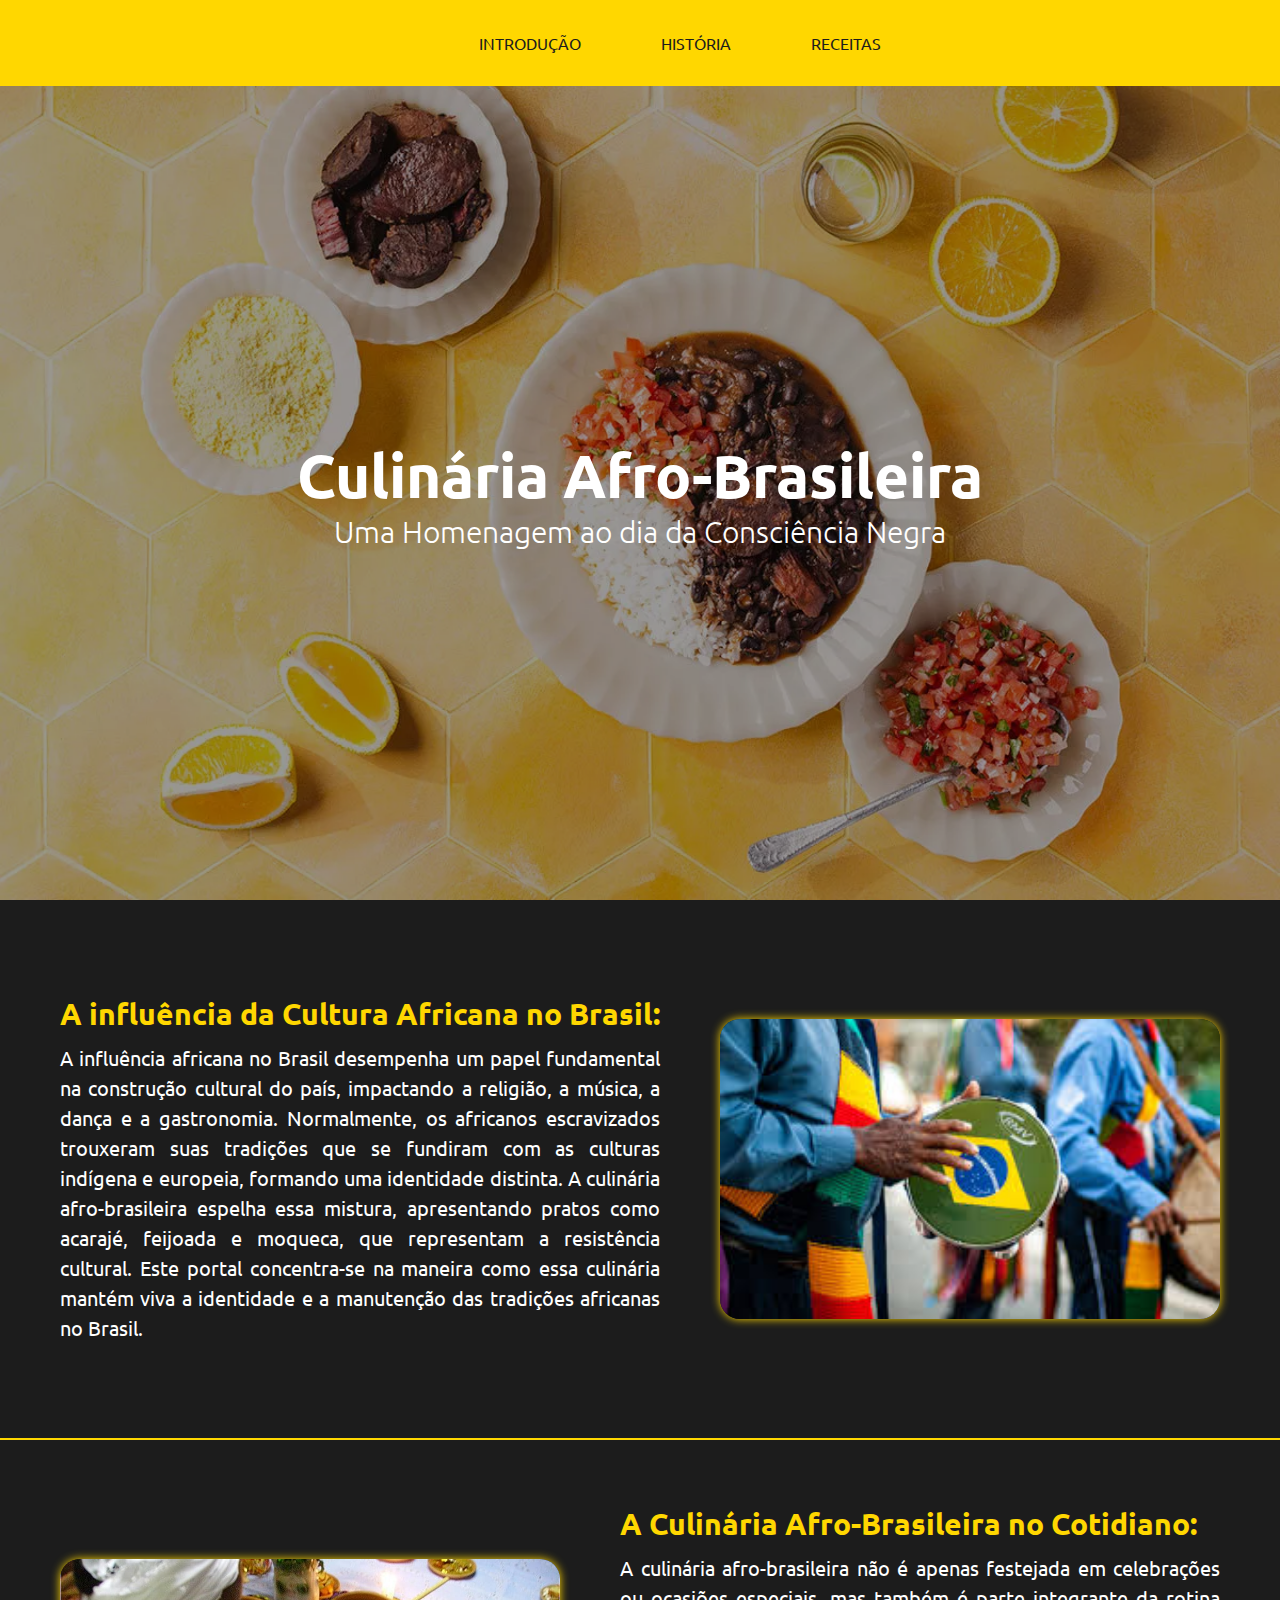
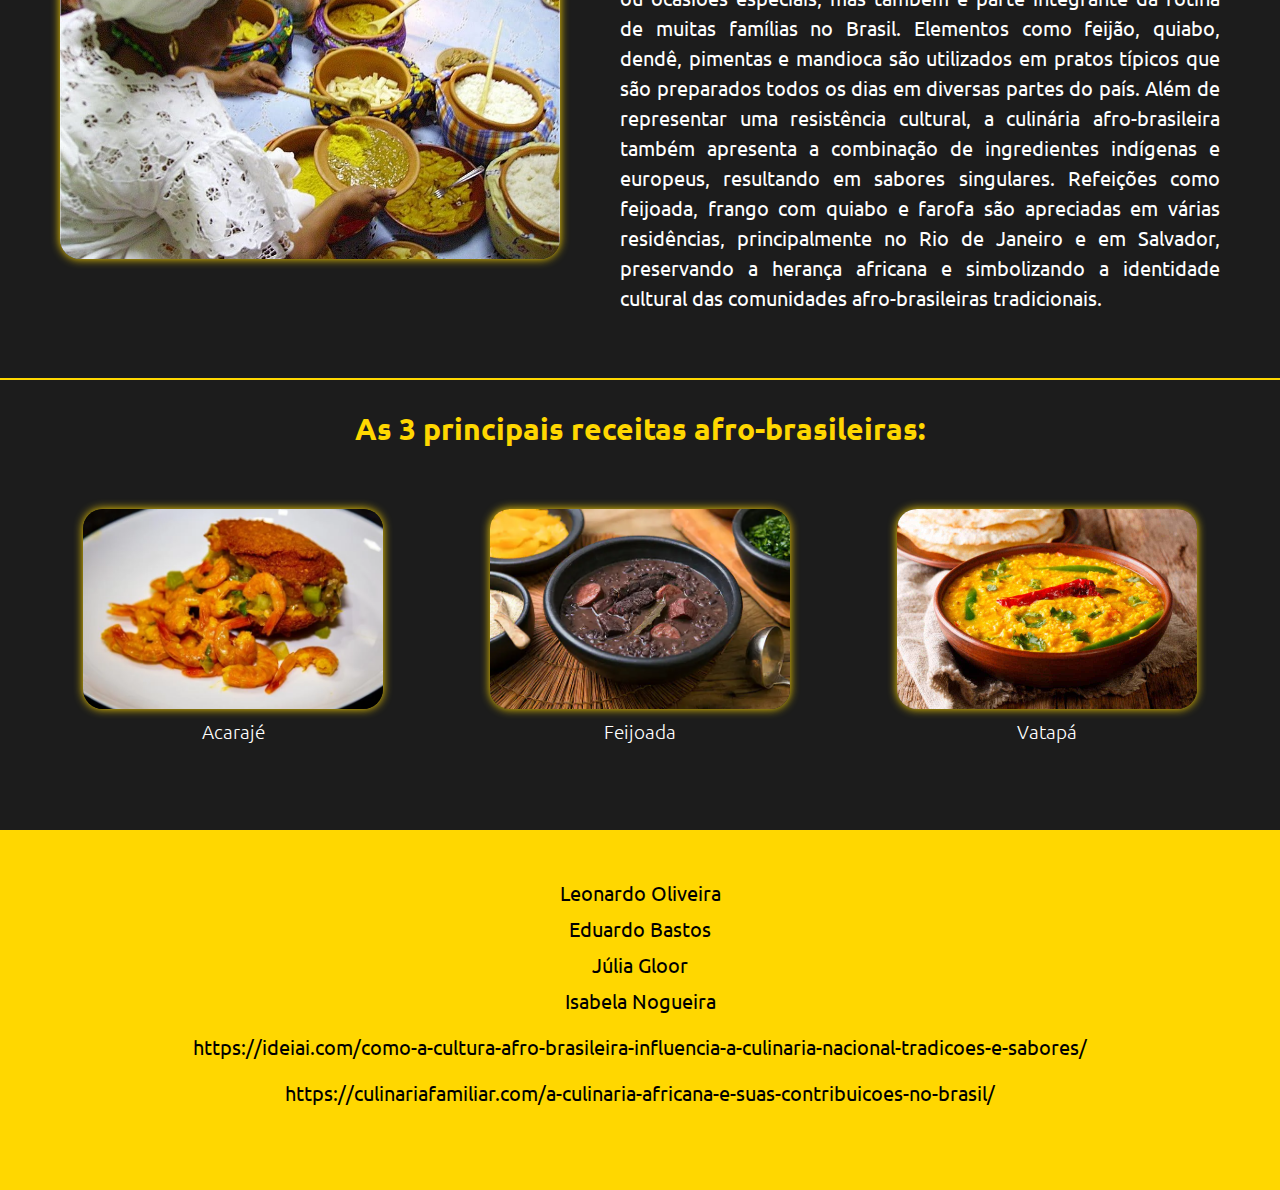
<file: index.html>
<!DOCTYPE html>
<html lang="en">

<head>
    <meta charset="UTF-8">
    <meta name="viewport" content="width=device-width, initial-scale=1.0">
    <title>Culinária Afro-Brasileira</title>
    <link rel="stylesheet" href="intro.css">

    <link rel="preconnect" href="https://fonts.googleapis.com">
    <link rel="preconnect" href="https://fonts.gstatic.com" crossorigin>
    <link
        href="https://fonts.googleapis.com/css2?family=Ubuntu:ital,wght@0,300;0,400;0,500;0,700;1,300;1,400;1,500;1,700&display=swap"
        rel="stylesheet">
</head>

<body>
    <header>
        <ul>
            <li><a href="index.html">INTRODUÇÃO</a></li>
            <li><a href="hist.html">HISTÓRIA</a></li>
            <li><a href="rec.html">RECEITAS</a></li>
        </ul>
    </header>

    <section class="intro">
        <div class="intro-text">
            <h1>Culinária Afro-Brasileira</h1>
            <p>Uma Homenagem ao dia da Consciência Negra</p>
        </div>
    </section>

    <section class="influencia">
        <div class="influence-text">
            <h2>A influência da Cultura Africana no Brasil:</h2>
            <p>

                A influência africana no Brasil desempenha um papel fundamental na construção cultural do país,
                impactando a religião, a música, a dança e a gastronomia. Normalmente, os africanos escravizados
                trouxeram suas tradições que se fundiram com as culturas indígena e europeia, formando uma identidade
                distinta. A culinária afro-brasileira espelha essa mistura, apresentando pratos como acarajé, feijoada e
                moqueca, que representam a resistência cultural. Este portal concentra-se na maneira como essa culinária
                mantém viva a identidade e a manutenção das tradições africanas no Brasil.
            </p>
        </div>
        <div class="image">
            <img src="./images/cultura.jfif">
        </div>
    </section>

    <section class="influencia">

        <div class="image">
            <img src="./images/comida2.jpg">
        </div>

        <div class="influence-text">
            <h2>A Culinária Afro-Brasileira no Cotidiano: </h2>
            <p>

                A culinária afro-brasileira não é apenas festejada em celebrações ou ocasiões especiais, mas também é
                parte integrante da rotina de muitas famílias no Brasil. Elementos como feijão, quiabo, dendê, pimentas
                e mandioca são utilizados em pratos típicos que são preparados todos os dias em diversas partes do país.
                Além de representar uma resistência cultural, a culinária afro-brasileira também apresenta a combinação
                de ingredientes indígenas e europeus, resultando em sabores singulares. Refeições como feijoada, frango
                com quiabo e farofa são apreciadas em várias residências, principalmente no Rio de Janeiro e em
                Salvador, preservando a herança africana e simbolizando a identidade cultural das comunidades
                afro-brasileiras tradicionais.
            </p>
        </div>
    </section>

    <section class="alimentos">
        <h2>As 3 principais receitas afro-brasileiras:</h2>
        <div class="lista">
            <div class="receita">
                <div class="img"><img src="./images/acaraje.webp"></div>
                <h3>Acarajé</h3>
            </div>
            <div class="receita">
                <div class="img"><img src="./images/feijoada.webp"></div>
                <h3>Feijoada</h3>
            </div>
            <div class="receita">
                <div class="img"><img src="./images/receita-de-vatapa.jpg"></div>
                <h3>Vatapá</h3>
            </div>
        </div>

        
    </section>

    <footer>
        <div class="footer-container">
            <div class="nomes">
                <p>Leonardo Oliveira</p>
                <p>Eduardo Bastos</p>
                <p>Júlia Gloor</p>
                <p>Isabela Nogueira</p>
            </div>

            <div class="fontes">
                <p>https://ideiai.com/como-a-cultura-afro-brasileira-influencia-a-culinaria-nacional-tradicoes-e-sabores/</p>
                <p>https://culinariafamiliar.com/a-culinaria-africana-e-suas-contribuicoes-no-brasil/</p>
            </div>
        </div>
    </footer>
</body>

</html>
</file>
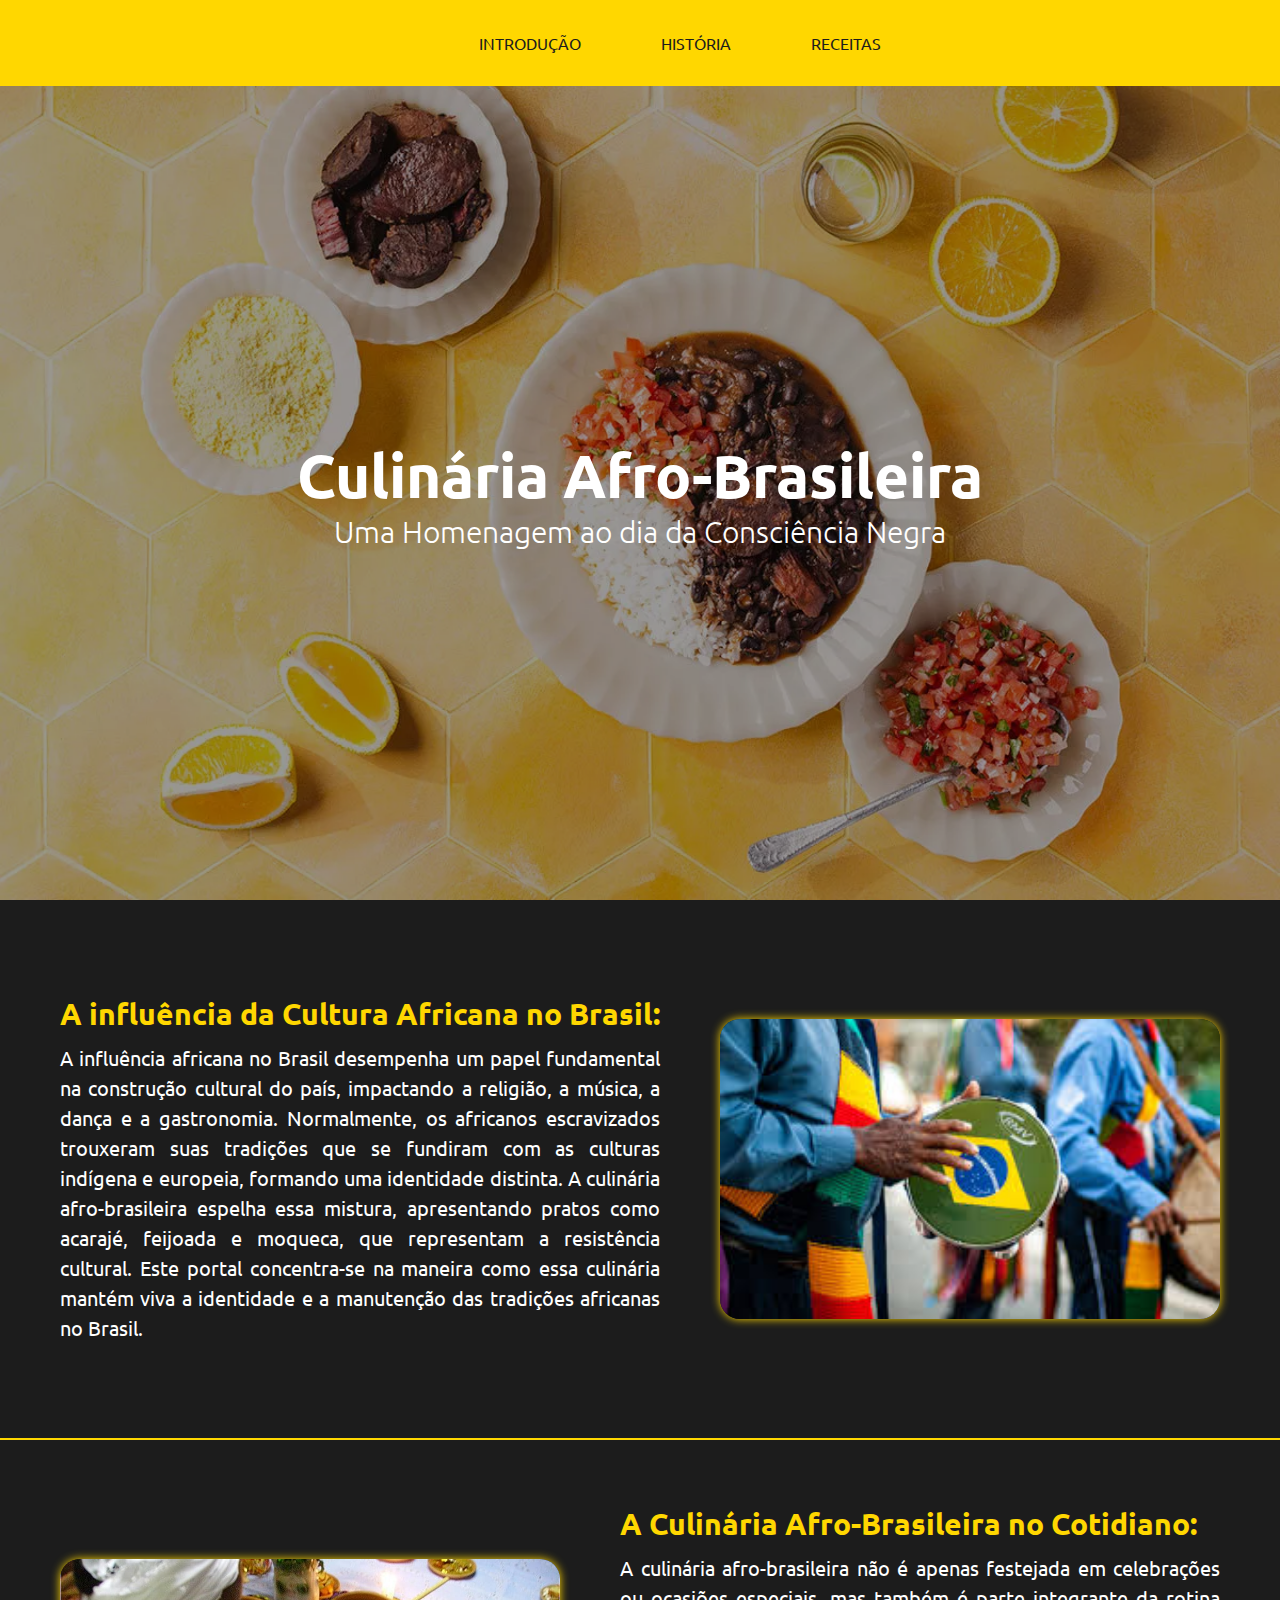
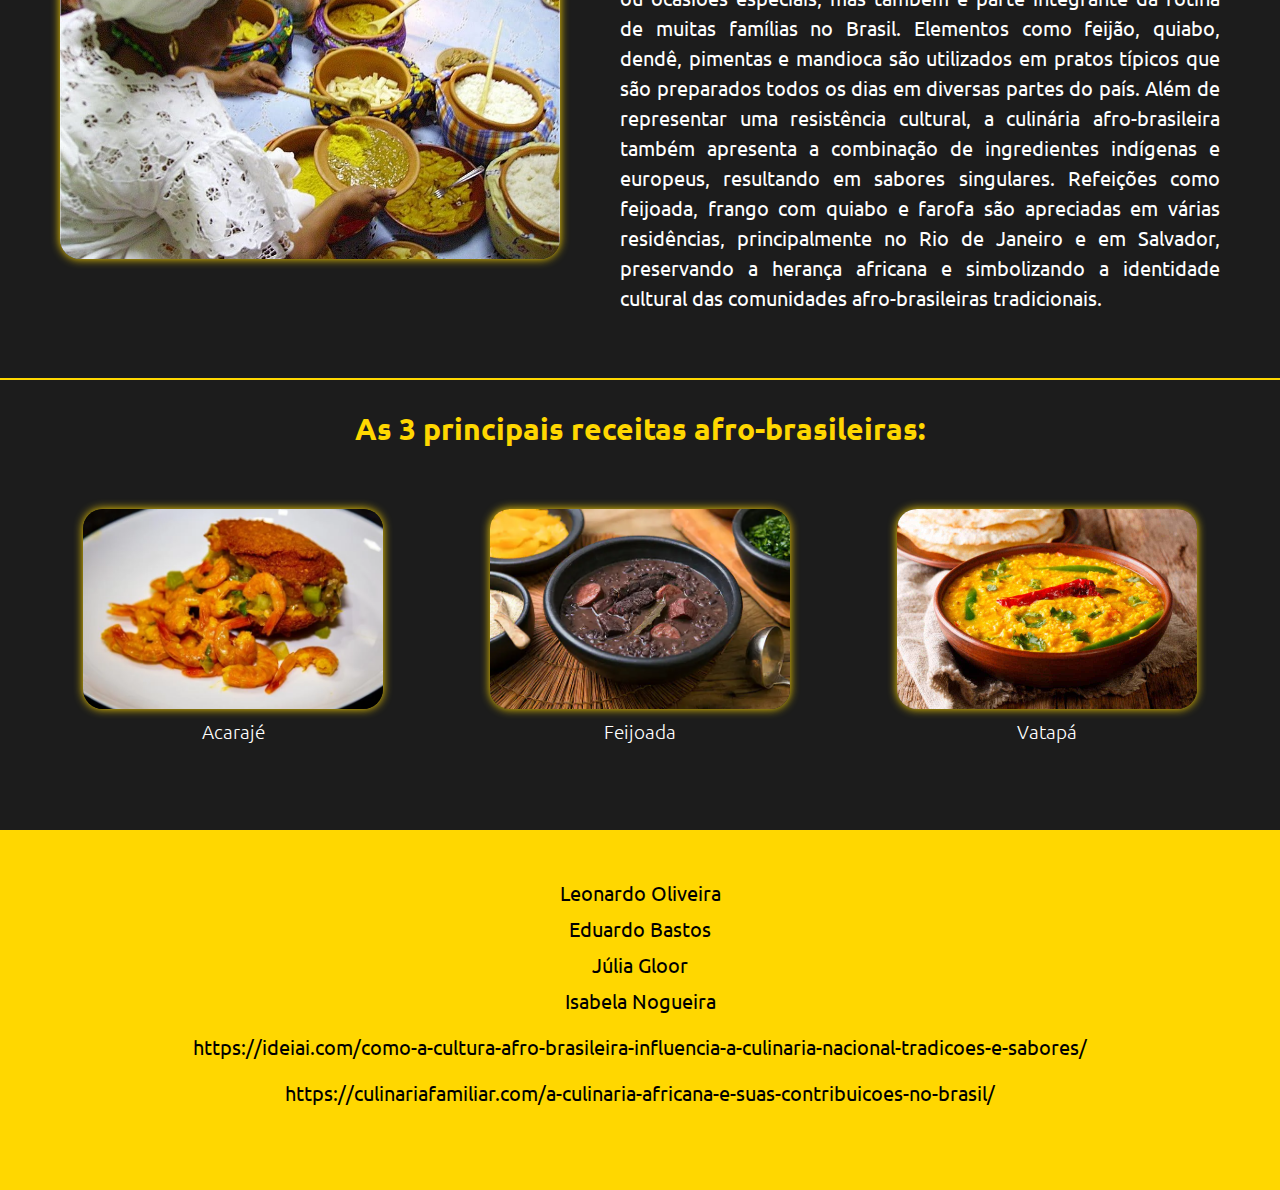
<file: introducao/index.html>
<!DOCTYPE html>
<html lang="en">

<head>
    <meta charset="UTF-8">
    <meta name="viewport" content="width=device-width, initial-scale=1.0">
    <title>Culinária Afro-Brasileira</title>
    <link rel="stylesheet" href="intro.css">

    <link rel="preconnect" href="https://fonts.googleapis.com">
    <link rel="preconnect" href="https://fonts.gstatic.com" crossorigin>
    <link
        href="https://fonts.googleapis.com/css2?family=Ubuntu:ital,wght@0,300;0,400;0,500;0,700;1,300;1,400;1,500;1,700&display=swap"
        rel="stylesheet">
</head>

<body>
    <header>
        <ul>
            <li><a href="/introducao/intro.html">INTRODUÇÃO</a></li>
            <li><a href="/historia/hist.html">HISTÓRIA</a></li>
            <li><a href="/receitas/rec.html">RECEITAS</a></li>
        </ul>
    </header>

    <section class="intro">
        <div class="intro-text">
            <h1>Culinária Afro-Brasileira</h1>
            <p>Uma Homenagem ao dia da Consciência Negra</p>
        </div>
    </section>

    <section class="influencia">
        <div class="influence-text">
            <h2>A influência da Cultura Africana no Brasil:</h2>
            <p>

                A influência africana no Brasil desempenha um papel fundamental na construção cultural do país,
                impactando a religião, a música, a dança e a gastronomia. Normalmente, os africanos escravizados
                trouxeram suas tradições que se fundiram com as culturas indígena e europeia, formando uma identidade
                distinta. A culinária afro-brasileira espelha essa mistura, apresentando pratos como acarajé, feijoada e
                moqueca, que representam a resistência cultural. Este portal concentra-se na maneira como essa culinária
                mantém viva a identidade e a manutenção das tradições africanas no Brasil.
            </p>
        </div>
        <div class="image">
            <img src="/images/cultura.jfif">
        </div>
    </section>

    <section class="influencia">

        <div class="image">
            <img src="/images/comida2.jpg">
        </div>

        <div class="influence-text">
            <h2>A Culinária Afro-Brasileira no Cotidiano: </h2>
            <p>

                A culinária afro-brasileira não é apenas festejada em celebrações ou ocasiões especiais, mas também é
                parte integrante da rotina de muitas famílias no Brasil. Elementos como feijão, quiabo, dendê, pimentas
                e mandioca são utilizados em pratos típicos que são preparados todos os dias em diversas partes do país.
                Além de representar uma resistência cultural, a culinária afro-brasileira também apresenta a combinação
                de ingredientes indígenas e europeus, resultando em sabores singulares. Refeições como feijoada, frango
                com quiabo e farofa são apreciadas em várias residências, principalmente no Rio de Janeiro e em
                Salvador, preservando a herança africana e simbolizando a identidade cultural das comunidades
                afro-brasileiras tradicionais.
            </p>
        </div>
    </section>

    <section class="alimentos">
        <h2>As 3 principais receitas afro-brasileiras:</h2>
        <div class="lista">
            <div class="receita">
                <div class="img"><img src="/images/acaraje.webp"></div>
                <h3>Acarajé</h3>
            </div>
            <div class="receita">
                <div class="img"><img src="/images/feijoada.webp"></div>
                <h3>Feijoada</h3>
            </div>
            <div class="receita">
                <div class="img"><img src="/images/receita-de-vatapa.jpg"></div>
                <h3>Vatapá</h3>
            </div>
        </div>

        
    </section>

    <footer>
        <div class="footer-container">
            <div class="nomes">
                <p>Leonardo Oliveira</p>
                <p>Eduardo Bastos</p>
                <p>Júlia Gloor</p>
                <p>Isabela Nogueira</p>
            </div>

            <div class="fontes">
                <p>https://ideiai.com/como-a-cultura-afro-brasileira-influencia-a-culinaria-nacional-tradicoes-e-sabores/</p>
                <p>https://culinariafamiliar.com/a-culinaria-africana-e-suas-contribuicoes-no-brasil/</p>
            </div>
        </div>
    </footer>
</body>

</html>
</file>
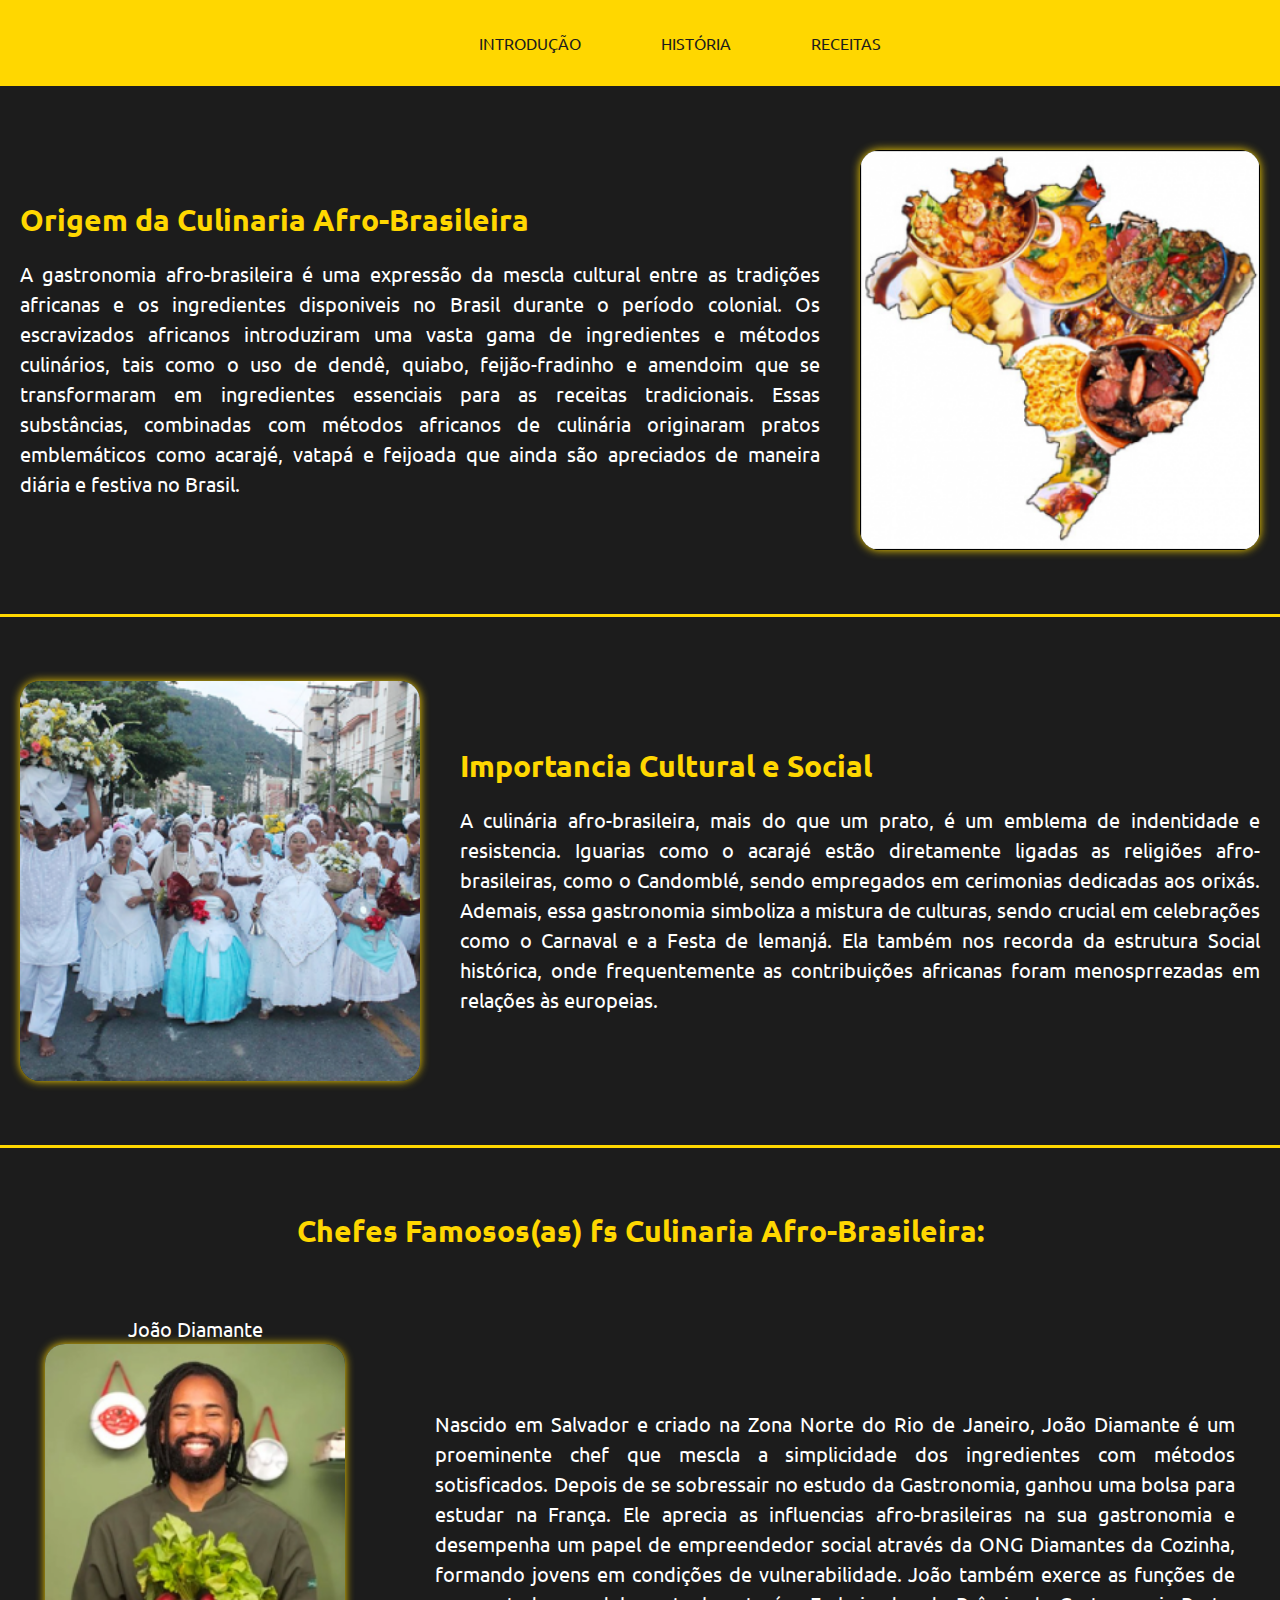
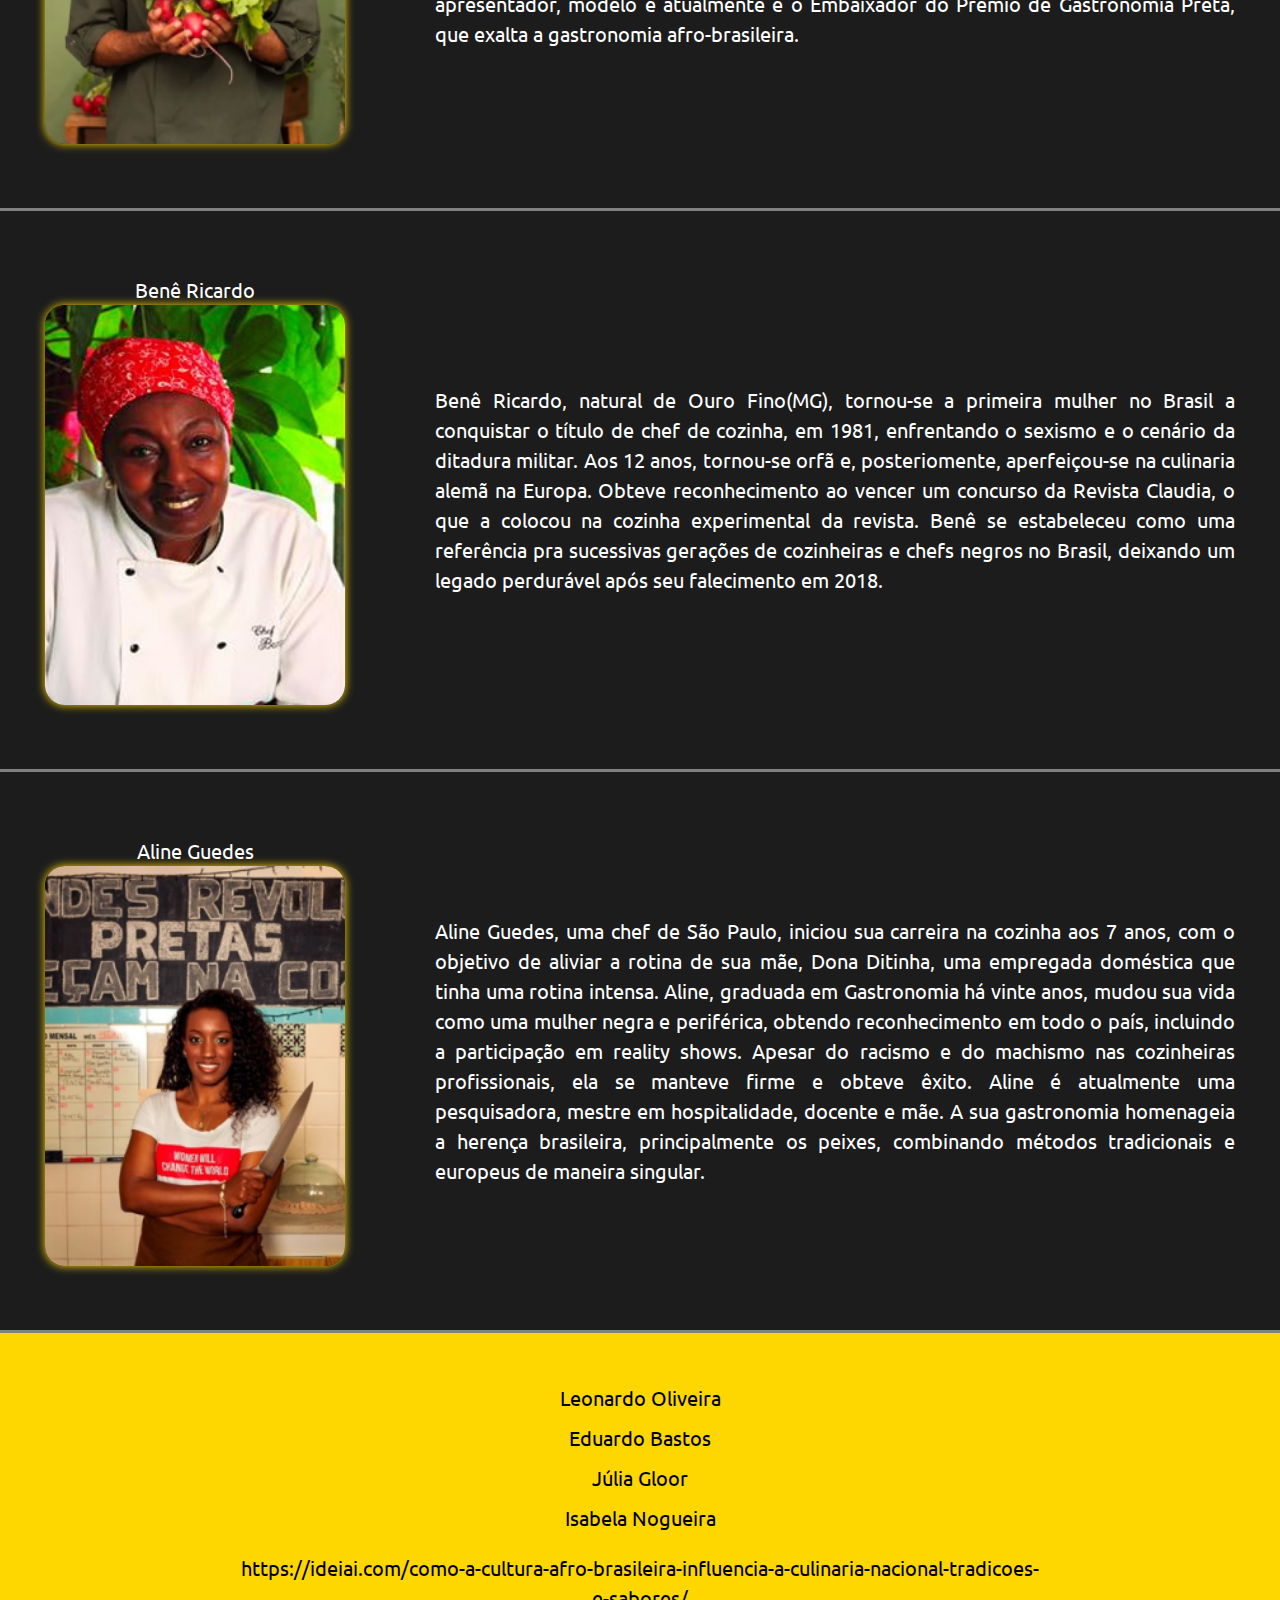
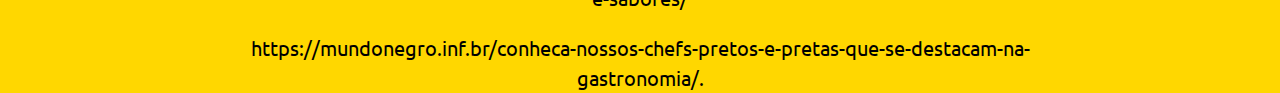
<file: hist.html>
<!DOCTYPE html>
<html lang="en">

<head>
    <meta charset="UTF-8">
    <meta name="viewport" content="width=device-width, initial-scale=1.0">
    <title>Culinária Afro-Brasileira</title>
    <link rel="stylesheet" href="hist.css">

    <link rel="preconnect" href="https://fonts.googleapis.com">
    <link rel="preconnect" href="https://fonts.gstatic.com" crossorigin>
    <link
        href="https://fonts.googleapis.com/css2?family=Ubuntu:ital,wght@0,300;0,400;0,500;0,700;1,300;1,400;1,500;1,700&display=swap"
        rel="stylesheet">
</head>

<body>
    <header>
        <ul>
            <li><a href="index.html">INTRODUÇÃO</a></li>
            <li><a href="hist.html">HISTÓRIA</a></li>
            <li><a href="rec.html">RECEITAS</a></li>
        </ul>
    </header>

    <main>
        <section id="sec1">
            <div>
                <h1>Origem da Culinaria Afro-Brasileira</h1>
                <br>
                <p>A gastronomia afro-brasileira é uma expressão da mescla
                    cultural entre as tradições africanas e os ingredientes
                    disponiveis no Brasil durante o período colonial. Os
                    escravizados africanos introduziram uma vasta gama de
                    ingredientes e métodos culinários, tais como o uso de dendê,
                    quiabo, feijão-fradinho e amendoim que se transformaram
                    em ingredientes essenciais para as receitas tradicionais.
                    Essas substâncias, combinadas com métodos africanos de
                    culinária originaram pratos emblemáticos como acarajé,
                    vatapá e feijoada que ainda são apreciados de maneira diária
                    e festiva no Brasil.
                </p>
            </div>
            <div>
                <div class="image1"><img src="./images/brasil.png"></div>
            </div>
        </section>

        <section id="sec2">
            <div>
                <div class="image1"><img src="./images/festa.png"></div>
            </div>
            <div>
                <h1>Importancia Cultural e Social</h1>
                <br>
                <p>A culinária afro-brasileira, mais do que um prato, é um
                    emblema de indentidade e resistencia. Iguarias como o
                    acarajé estão diretamente ligadas as religiões afro-brasileiras,
                    como o Candomblé, sendo empregados em
                    cerimonias dedicadas aos orixás. Ademais, essa
                    gastronomia simboliza a mistura de culturas, sendo
                    crucial em celebrações como o Carnaval e a Festa de
                    lemanjá. Ela também nos recorda da estrutura Social
                    histórica, onde frequentemente as contribuições
                    africanas foram menosprrezadas em relações às
                    europeias.
                </p>
            </div>
        </section>





        <section id="sec3">
            <div id="sec3Titulo">
                <h1>Chefes Famosos(as) fs Culinaria Afro-Brasileira:</h1>
            </div>
            <article>
                <div class="infos">
                    <div class="pessoas">
                        <p>João Diamante</p>
                        <div class="image2"><img src="./images/joao (1).png"></div>
                    </div>
                    <div>
                        <p>Nascido em Salvador e criado na Zona Norte do Rio de Janeiro, João Diamante é
                            um proeminente chef que mescla a simplicidade dos ingredientes com métodos
                            sotisficados. Depois de se sobressair no estudo da Gastronomia, ganhou uma bolsa para
                            estudar na França. Ele aprecia as influencias afro-brasileiras na sua
                            gastronomia e desempenha um papel de empreendedor social através da ONG Diamantes da
                            Cozinha, formando jovens em condições de vulnerabilidade. João
                            também exerce as funções de apresentador, modelo e atualmente é o
                            Embaixador do Prêmio de Gastronomia Preta, que exalta a gastronomia
                            afro-brasileira.
                        </p>
                    </div>
                </div>
            </article>
            <article>
                <div class="infos">
                    <div class="pessoas">
                        <p>Benê Ricardo</p>
                        <div class="image2"><img src="./images/bene.png"></div>
                    </div>
                    <p>Benê Ricardo, natural de Ouro Fino(MG), tornou-se a primeira mulher no Brasil a
                        conquistar o título de chef de cozinha, em 1981, enfrentando o sexismo e o
                        cenário da ditadura militar. Aos 12 anos, tornou-se orfã e, posteriomente,
                        aperfeiçou-se na culinaria alemã na Europa. Obteve reconhecimento
                        ao vencer um concurso da Revista Claudia, o que a colocou na cozinha experimental da
                        revista. Benê se estabeleceu como uma referência pra sucessivas gerações
                        de cozinheiras e chefs negros no Brasil, deixando um legado perdurável após seu
                        falecimento em 2018.
                    </p>
                </div>
            </article>
            <article>
                <div class="infos">
                    <div class="pessoas">
                        <p>Aline Guedes</p>
                        <div class="image2"><img src="./images/aline.png"></div>
                    </div>
                    <p>Aline Guedes, uma chef de São Paulo, iniciou sua carreira na cozinha aos 7
                        anos, com o objetivo de aliviar a rotina de sua mãe, Dona Ditinha, uma
                        empregada doméstica que tinha uma rotina intensa. Aline, graduada em
                        Gastronomia há vinte anos, mudou sua vida como uma mulher negra e
                        periférica, obtendo reconhecimento em todo o país, incluindo a participação
                        em reality shows. Apesar do racismo e do machismo nas cozinheiras profissionais,
                        ela se manteve firme e obteve êxito. Aline é atualmente uma pesquisadora,
                        mestre em hospitalidade, docente e mãe. A sua gastronomia homenageia
                        a herença brasileira, principalmente os peixes, combinando métodos tradicionais
                        e europeus de maneira singular.</p>
                </div>
            </article>
            <section>
    </main>

    <footer>
        <div class="footer-container">
            <div class="nomes">
                <p class="p2">Leonardo Oliveira</p>
                <p class="p2">Eduardo Bastos</p>
                <p class="p2">Júlia Gloor</p>
                <p class="p2">Isabela Nogueira</p>
            </div>

            <div class="fontes">
                <p class="p2">
                    https://ideiai.com/como-a-cultura-afro-brasileira-influencia-a-culinaria-nacional-tradicoes-e-sabores/
                </p>
                <p class="p2">
                    https://mundonegro.inf.br/conheca-nossos-chefs-pretos-e-pretas-que-se-destacam-na-gastronomia/.</p>
            </div>
        </div>
    </footer>
</body>

</html>
</file>
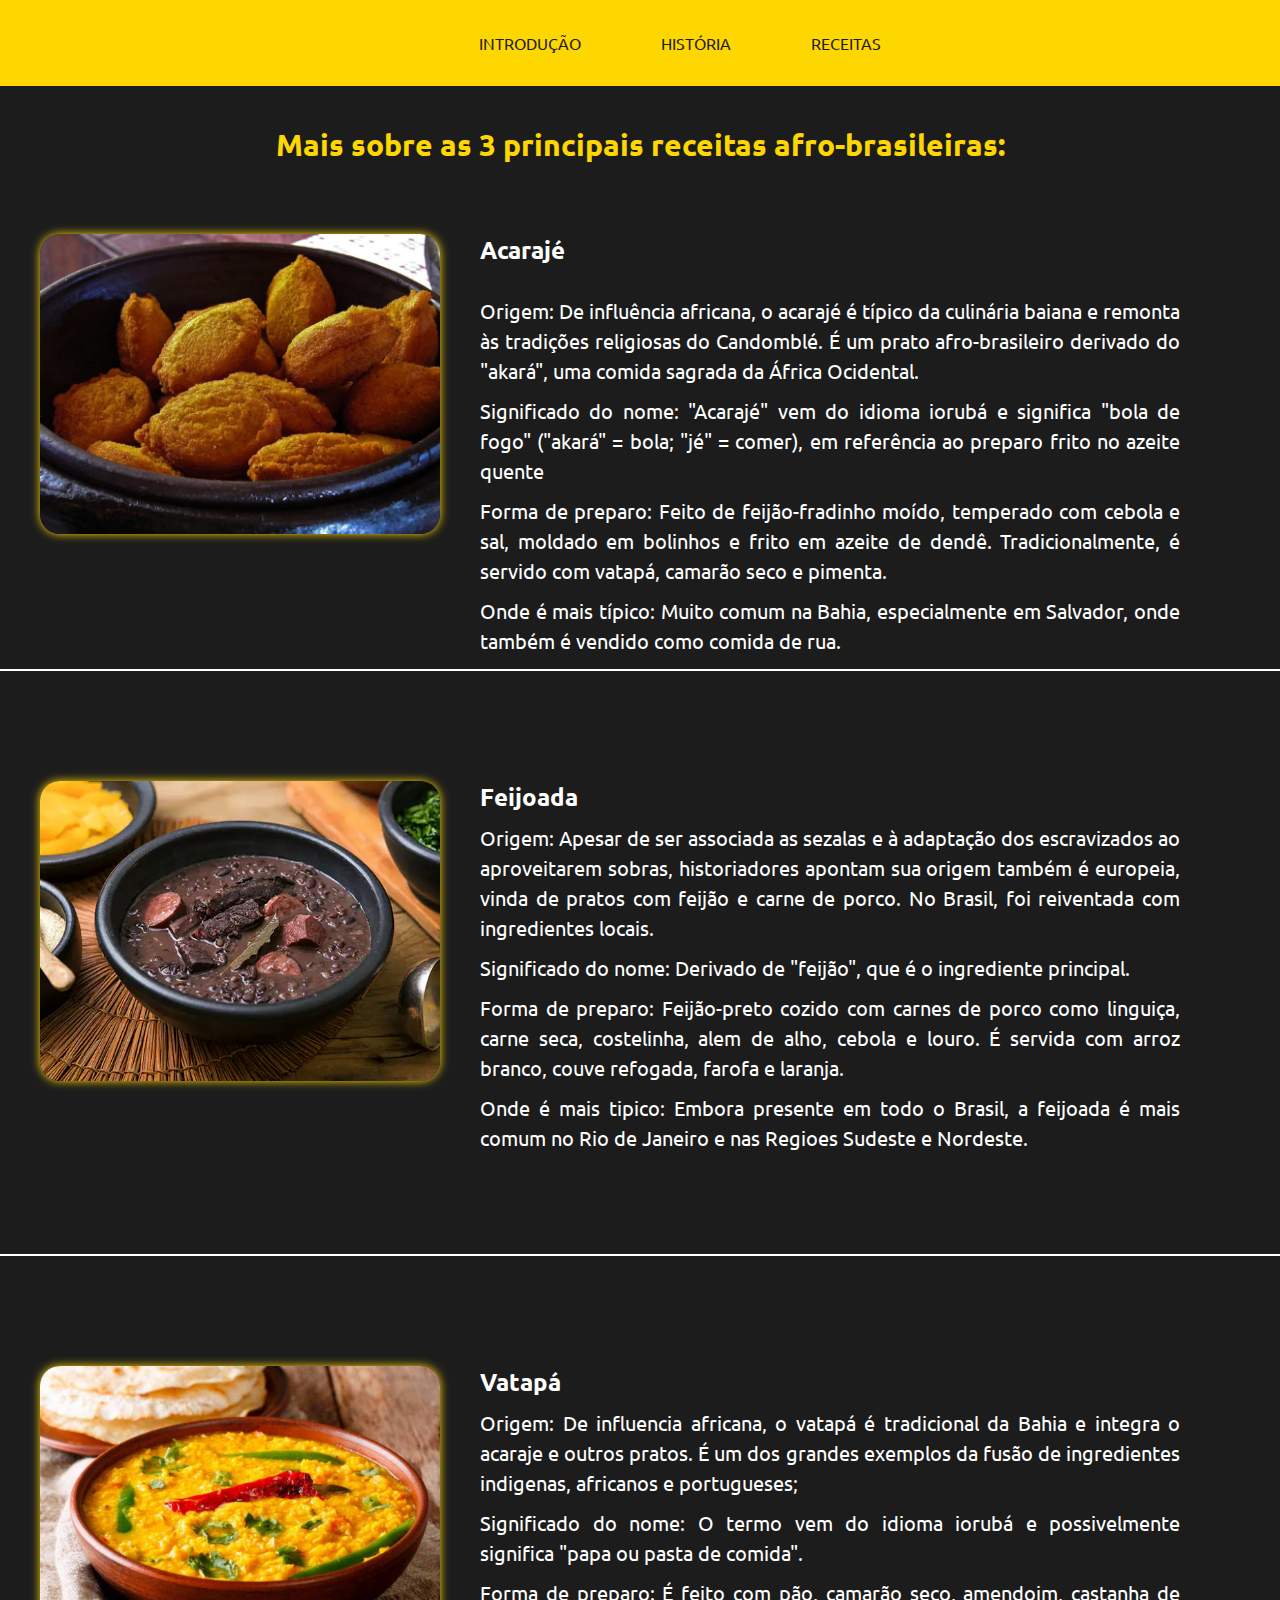
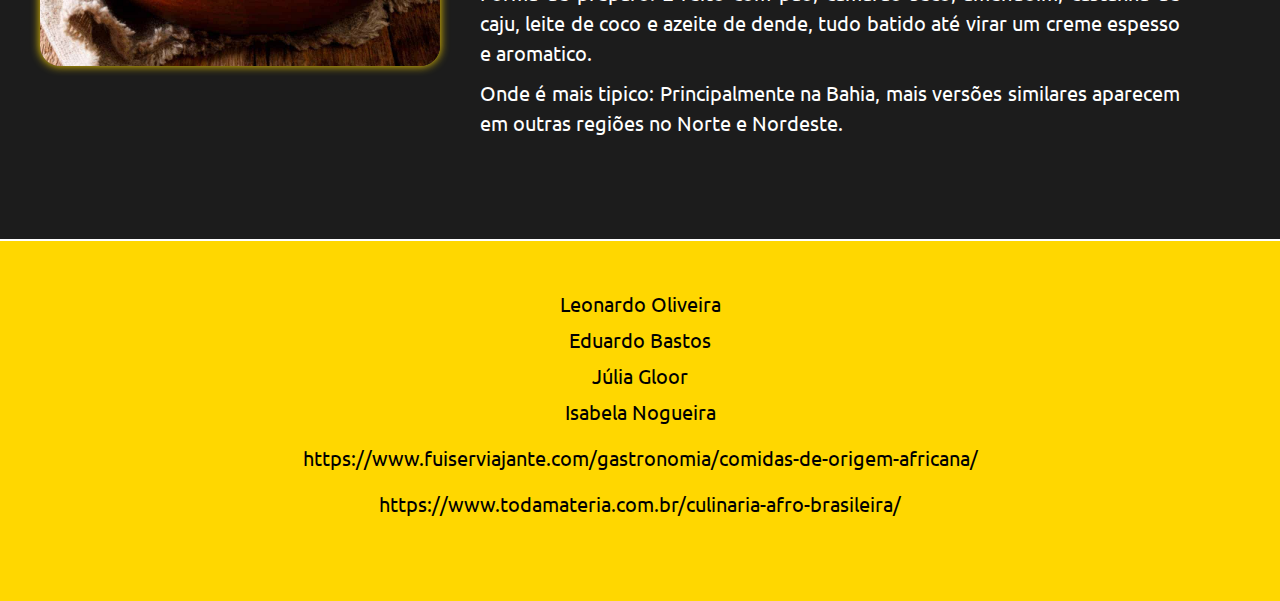
<file: rec.html>
<!DOCTYPE html>
<html lang="en">

<head>
    <meta charset="UTF-8">
    <meta name="viewport" content="width=device-width, initial-scale=1.0">
    <title>Culinária Afro-Brasileira</title>
    <link rel="stylesheet" href="rec.css">

    <link rel="preconnect" href="https://fonts.googleapis.com">
    <link rel="preconnect" href="https://fonts.gstatic.com" crossorigin>
    <link
        href="https://fonts.googleapis.com/css2?family=Ubuntu:ital,wght@0,300;0,400;0,500;0,700;1,300;1,400;1,500;1,700&display=swap"
        rel="stylesheet">
</head>

<body>
    <header>
        <ul>
            <li><a href="index.html">INTRODUÇÃO</a></li>
            <li><a href="hist.html">HISTÓRIA</a></li>
            <li><a href="rec.html">RECEITAS</a></li>
        </ul>
    </header>

    <main>
        <section>
            <h1>Mais sobre as 3 principais receitas afro-brasileiras:</h1>
            <div class="pipa">
                <div class="mafaldo"><img src="./images/image 12.png"></div>
                <div class="ted">
                    <h2>Acarajé</h2>
                    <br>
                    <p>Origem: De influência africana, o acarajé é típico da culinária baiana e remonta às tradições
                        religiosas do Candomblé. É um prato afro-brasileiro derivado do "akará", uma comida sagrada
                        da África Ocidental.</p>

                    <p>Significado do nome: "Acarajé" vem do idioma iorubá e significa "bola de fogo" ("akará" = bola;
                        "jé" = comer), em referência ao preparo frito no azeite quente</p>

                    <p>Forma de preparo: Feito de feijão-fradinho moído, temperado com cebola e sal, moldado
                        em bolinhos e frito em azeite de dendê. Tradicionalmente, é servido com vatapá, camarão seco
                        e pimenta.
                    </p>

                    <p>Onde é mais típico: Muito comum na Bahia, especialmente em Salvador, onde também é vendido como
                        comida de rua.</p>
                </div>
            </div>
        </section>
        <section>
            <div class="pipa">
                <div class="mafaldo"><img src="./images/feijoada.webp"></div>
                <div class="ted">
                    <h2>Feijoada</h2>
                    <p>Origem: Apesar de ser associada as sezalas e à adaptação dos
                        escravizados ao aproveitarem sobras, historiadores apontam sua
                        origem também é europeia, vinda de pratos com feijão e carne de porco.
                        No Brasil, foi reiventada com ingredientes locais.
                    </p>

                    <p>Significado do nome: Derivado de "feijão", que é o ingrediente principal.</p>

                    <p>Forma de preparo: Feijão-preto cozido com carnes de porco como
                        linguiça, carne seca, costelinha, alem de alho, cebola e louro. É servida
                        com arroz branco, couve refogada, farofa e laranja.</p>

                    <p>Onde é mais tipico: Embora presente em todo o Brasil, a feijoada é mais
                        comum no Rio de Janeiro e nas Regioes Sudeste e Nordeste.</p>
                    </p>
                </div>
            </div>
        </section>
        <section>
            <div class="pipa">
                <div class="mafaldo"><img src="./images/receita-de-vatapa.jpg"></div>
                <div class="ted">
                    <h2>Vatapá</h2>
                    <p>Origem: De influencia africana, o vatapá é tradicional da Bahia e integra
                        o acaraje e outros pratos. É um dos grandes exemplos da fusão de
                        ingredientes indigenas, africanos e portugueses;</p>

                    <p>Significado do nome: O termo vem do idioma iorubá e possivelmente
                        significa "papa ou pasta de comida".</p>

                    <p>Forma de preparo: É feito com pão, camarão seco, amendoim, castanha
                        de caju, leite de coco e azeite de dende, tudo batido até virar um creme
                        espesso e aromatico.</p>

                    <p> Onde é mais tipico: Principalmente na Bahia, mais versões similares
                        aparecem em outras regiões no Norte e Nordeste.</p>


                </div>
            </div>
        </section>
    </main>



    <footer>
        <div class="footer-container">
            <div class="nomes">
                <p>Leonardo Oliveira</p>
                <p>Eduardo Bastos</p>
                <p>Júlia Gloor</p>
                <p>Isabela Nogueira</p>
            </div>

            <div class="fontes">
                <p>https://www.fuiserviajante.com/gastronomia/comidas-de-origem-africana/</p>
                <p>https://www.todamateria.com.br/culinaria-afro-brasileira/</p>
            </div>
        </div>
    </footer>

</body>

</html>
</file>
<file: intro.css>
*{
    margin: 0;
    padding: 0;
    box-sizing: border-box;
    font-family: "Ubuntu", sans-serif;
}

body{
    background-color: #1c1c1c;
    width: 100%;
}

/* HEADER */

header{
    background-color: #ffd700;
    width: 100%;
    height: 86px;
    padding: 20px;
    display: flex;
    align-items: center;
    justify-content: space-around;
    position: fixed;
    top: 0;
    left: 0;
    z-index: 999;
}

header ul{
    display: flex;
    align-items: center;
    justify-content: center;
    
}

header ul li{
    list-style-type: none;
    padding-left: 80px;
}

header ul li a{
    text-decoration: none;
    color: #1c1c1c;
    transition: .2s ;
}

header ul li a:hover{
    color: #fff;
    border-bottom: 1px solid #fff;
}

/* CORPO DO SITE */

section.intro{
    height: 100vh;
    width: 100%;
    background-image: url(./images/comida.webp);
    background-repeat: no-repeat;
    background-size: 100% 100%;
    padding-top: 85px;
}

section.intro .intro-text{
    display: flex;
    align-items: center;
    justify-content: center;
    width: 100%;
    height: 100%;
    flex-direction: column;
    background-color: rgb(0,0,0, 0.4);
    backdrop-filter: blur;
    font-size: 30px;
    font-weight: 100;
    color: #fff;
}

/* Section Influencia */

section.influencia{
    height: 60vh;
    width: 100%;
    padding: 30px;
    display: flex;
    align-items: center;
    justify-content: space-around;
    border-bottom: 2px solid #ffd700;
}

.influence-text h2{
    color: #ffd700;
    font-weight: bold;
    font-size: 30px;
    margin-bottom: 10px;
}

.influence-text p{
    max-width: 600px;
    line-height: 30px;
    font-size: 20px;
    color: #fff;
    text-align: justify;
}

.image{
    width: 500px;
    height: 300px;

}

.image img{
    width: 100%;
    height: 100%;
    object-fit: cover;
    border-radius: 20px;
    box-shadow: 0 0 10px #ffd700;
}

/* Os códigos css da seção de influência, também são reutilizados para a seção de cotidiano */

/* Seção de top 3 */

section.alimentos{
    padding: 30px;
    height: 50vh;
}

section.alimentos h2{
    font-size: 30px;
    font-weight: bold;
    color: #ffd700;
    text-align: center;
}

.lista{
    display: flex;
    align-items: center;
    justify-content: space-around;
    padding-top: 5%;
}

.receita h3{
    text-align: center;
    color: #fff;
    font-weight: 100;
    margin-top: 10px;
}


.img{
    width: 300px;
    height: 200px;
}

.img img{
    width: 100%;
    height: 100%;
    object-fit: cover;
    border-radius: 20px;
    box-shadow: 0 0 10px #ffd700;
}

/* Footer */


footer{
    height: 40vh;
    background-color: #ffd700;
    padding: 20px;
    width: 100%;
}

.footer-container{
    display: flex;
    align-items: center;
    justify-content: center;
    flex-direction: column;
    text-align: center;
    padding-top: 20px;
}

.nomes p{
    font-size: 20px;
    margin-top: 10px;
}

.fontes p{
    margin-top: 20px;
    font-size: 20px;
}
</file>
<file: introducao/intro.css>
*{
    margin: 0;
    padding: 0;
    box-sizing: border-box;
    font-family: "Ubuntu", sans-serif;
}

body{
    background-color: #1c1c1c;
    width: 100%;
}

/* HEADER */

header{
    background-color: #ffd700;
    width: 100%;
    height: 86px;
    padding: 20px;
    display: flex;
    align-items: center;
    justify-content: space-around;
    position: fixed;
    top: 0;
    left: 0;
    z-index: 999;
}

header ul{
    display: flex;
    align-items: center;
    justify-content: center;
    
}

header ul li{
    list-style-type: none;
    padding-left: 80px;
}

header ul li a{
    text-decoration: none;
    color: #1c1c1c;
    transition: .2s ;
}

header ul li a:hover{
    color: #fff;
    border-bottom: 1px solid #fff;
}

/* CORPO DO SITE */

section.intro{
    height: 100vh;
    width: 100%;
    background-image: url(/images/comida.webp);
    background-repeat: no-repeat;
    background-size: 100% 100%;
    padding-top: 85px;
}

section.intro .intro-text{
    display: flex;
    align-items: center;
    justify-content: center;
    width: 100%;
    height: 100%;
    flex-direction: column;
    background-color: rgb(0,0,0, 0.4);
    backdrop-filter: blur;
    font-size: 30px;
    font-weight: 100;
    color: #fff;
}

/* Section Influencia */

section.influencia{
    height: 60vh;
    width: 100%;
    padding: 30px;
    display: flex;
    align-items: center;
    justify-content: space-around;
    border-bottom: 2px solid #ffd700;
}

.influence-text h2{
    color: #ffd700;
    font-weight: bold;
    font-size: 30px;
    margin-bottom: 10px;
}

.influence-text p{
    max-width: 600px;
    line-height: 30px;
    font-size: 20px;
    color: #fff;
    text-align: justify;
}

.image{
    width: 500px;
    height: 300px;

}

.image img{
    width: 100%;
    height: 100%;
    object-fit: cover;
    border-radius: 20px;
    box-shadow: 0 0 10px #ffd700;
}

/* Os códigos css da seção de influência, também são reutilizados para a seção de cotidiano */

/* Seção de top 3 */

section.alimentos{
    padding: 30px;
    height: 50vh;
}

section.alimentos h2{
    font-size: 30px;
    font-weight: bold;
    color: #ffd700;
    text-align: center;
}

.lista{
    display: flex;
    align-items: center;
    justify-content: space-around;
    padding-top: 5%;
}

.receita h3{
    text-align: center;
    color: #fff;
    font-weight: 100;
    margin-top: 10px;
}


.img{
    width: 300px;
    height: 200px;
}

.img img{
    width: 100%;
    height: 100%;
    object-fit: cover;
    border-radius: 20px;
    box-shadow: 0 0 10px #ffd700;
}

/* Footer */


footer{
    height: 40vh;
    background-color: #ffd700;
    padding: 20px;
    width: 100%;
}

.footer-container{
    display: flex;
    align-items: center;
    justify-content: center;
    flex-direction: column;
    text-align: center;
    padding-top: 20px;
}

.nomes p{
    font-size: 20px;
    margin-top: 10px;
}

.fontes p{
    margin-top: 20px;
    font-size: 20px;
}
</file>
<file: hist.css>
*{
    margin: 0;
    padding: 0;
    box-sizing: border-box;
    font-family: "Ubuntu", sans-serif;
}

body{
    background-color: #1c1c1c;
    width: 100%;
}

/* HEADER */

header{
    background-color: #ffd700;
    width: 100%;
    height: 86px;
    padding: 20px;
    display: flex;
    align-items: center;
    justify-content: space-around;
}

header ul{
    display: flex;
    align-items: center;
    justify-content: center;
    
}

header ul li{
    list-style-type: none;
    padding-left: 80px;
}

header ul li a{
    text-decoration: none;
    color: #1c1c1c;
    transition: .2s ;
}

header ul li a:hover{
    color: #fff;
    border-bottom: 1px solid #fff;
}


/* CORPO DO SITE */


footer{
    height: 40vh;
    background-color: #ffd700;
    padding: 20px;
    width: 100%;
}

.footer-container{
    display: flex;
    align-items: center;
    justify-content: center;
    flex-direction: column;
    text-align: center;
    padding-top: 20px;
}

.nomes p{
    font-size: 20px;
    margin-top: 10px;
    text-align: center;
}

.fontes p{
    margin-top: 20px;
    font-size: 20px;
    text-align: center;
}

.p2{
    color: black;
}

/*------------------------------------------*/

h1{
    color: #ffd700;
    font-size: 30px;
}
p{
    color: white;
    max-width: 800px;
    line-height: 30px;
    font-size: 20px;
    text-align: justify;
}


#sec1{
    display: flex;
    flex-direction: row;
    justify-content: space-around;
    align-items: center;
    margin-top: 5%;
    padding-bottom: 5%;
    border-bottom: solid;
    border-color: #ffd700;
}

#sec2{
    display: flex;
    flex-direction: row;
    justify-content: space-around;
    align-items: center;
    margin-top: 5%;
    border-bottom: solid;
    border-color: #ffd700;
    margin-top: 5%;
    padding-bottom: 5%;
}

#sec3Titulo{
    display: flex;
    justify-content: center;
    align-items: center;
    margin-top: 5%;
}

#sec3 .infos{
    display: flex;
    flex-direction: row;
    justify-content: space-around;
    align-items: center;
}

.pessoas{
    display: flex;
    flex-direction: column;
    align-items: center;
}



#sec3 article{
    margin-top: 5%;
    border-bottom: solid;
    border-color: gray;
    padding-bottom: 5%;
}

.image1{
    width: 400px;
    height: 400px;
}

.image1 img{
    width: 100%;
    height: 100%;
    object-fit: cover;
    border-radius: 20px;
    box-shadow: #ffd700 0 0 10px;
}

.image2{
    width: 300px;
    height: 400px;
}

.image2 img{
    height: 100%;
    width: 100%;
    object-fit: cover;
    border-radius: 20px;
    box-shadow: 0 0 10px #ffd700;
}
</file>
<file: rec.css>
*{
    margin: 0;
    padding: 0;
    box-sizing: border-box;
    font-family: "Ubuntu", sans-serif;
}

body{
    background-color: #1c1c1c;
    width: 100%;
}

/* HEADER */

header{
    background-color: #ffd700;
    width: 100%;
    height: 86px;
    padding: 20px;
    display: flex;
    align-items: center;
    justify-content: space-around;
}

header ul{
    display: flex;
    align-items: center;
    justify-content: center;
    
}

header ul li{
    list-style-type: none;
    padding-left: 80px;
}

header ul li a{
    text-decoration: none;
    color: #1c1c1c;
    transition: .2s ;
}

header ul li a:hover{
    color: #fff;
    border-bottom: 1px solid #fff;
}

/* CORPO DO SITE */

section{
    height: 65vh;
    padding: 40px;
    border-bottom: 2px solid white;
}

.ted h2{
    color: #fff;
  
   
}
.ted p{
    margin-top: 10px;
    color: #ffffff;
    max-width: 700px;
    font-size: 20px;
    line-height: 30px;
    text-align: justify;

}
.pipa {
  display: flex;    
  padding-top: 70px;
}

section h1{
    text-align: center;
    color: #ffd700;
    font-size: 30px;
}

.ted{
    margin-left: 40px;
}

.mafaldo{
    width: 400px;
    height: 300px;
}

.mafaldo img{
    width: 100%;
    height: 100%;
    object-fit: cover;
    border-radius: 20px;
    box-shadow: 0 0 10px #ffd700;
}

footer{
    height: 40vh;
    background-color: #ffd700;
    padding: 20px;
    width: 100%;
}

.footer-container{
    display: flex;
    align-items: center;
    justify-content: center;
    flex-direction: column;
    text-align: center;
    padding-top: 20px;
}

.nomes p{
    font-size: 20px;
    margin-top: 10px;
}

.fontes p{
    margin-top: 20px;
    font-size: 20px;

}
</file>
